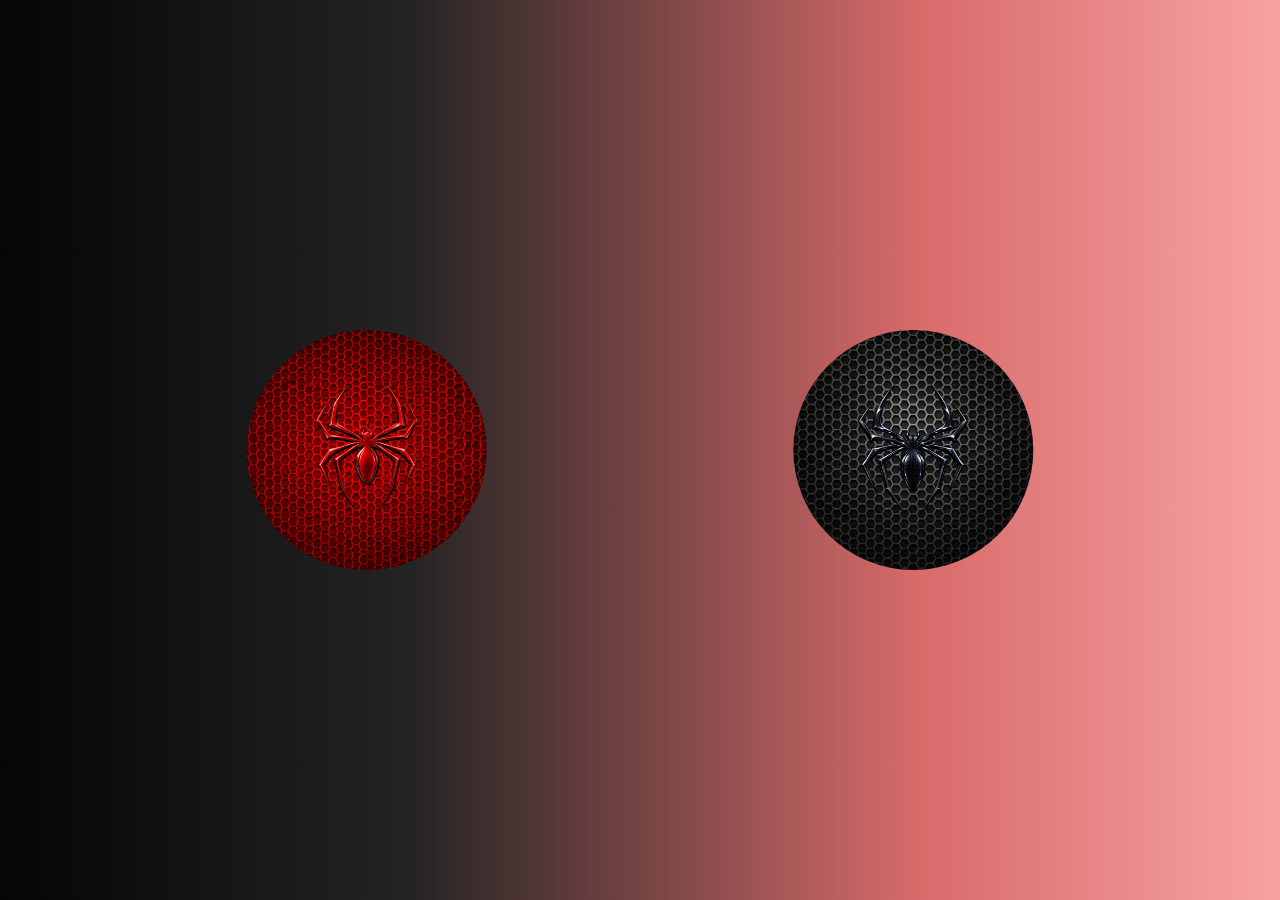
<file: index.html>
<!DOCTYPE html>
<html lang="en">
<head>
    <meta charset="UTF-8">
    <meta http-equiv="X-UA-Compatible" content="IE=edge">
    <meta name="viewport" content="width=device-width, initial-scale=1.0">
    <meta name="description" content="Interactive expanding Spider-Man character cards with textured backgrounds, pulse animation and AOS scroll effects.">
    <link rel="stylesheet" href="animation.css">
    <link rel="stylesheet" href="https://unpkg.com/aos@next/dist/aos.css">
    <title>Expanding Character Cards</title>
</head>
<body>
    <main class="main">
        <article class="superhero-card red-card"
            data-aos="slide-right"
            data-aos-offset="200"
            data-aos-delay="500"
            data-aos-duration="1000"
            data-aos-easing="ease-in-out-quart"
            data-aos-mirror="false"
            data-aos-once="false"
            data-aos-anchor-placement="center">
            <div class="superhero-circle">
                <img src="images/GlossyRedSymbioteSpiderEmblem.png" class="hero-logo animotion-pulse" alt="Glossy red spider emblem">
            </div>
            <div class="hero-content">
                <h2>Spider Man</h2>
                <p>The classic red-and-blue web-slinger presented in an expanding interactive character card.</p>
                <a href="#" aria-label="Explore Spider-Man card">Explore</a>
            </div>
            <img src="images/spiderman-red.png" class="hero-product" alt="Red Spider-Man character">
        </article>

        <article class="superhero-card black-card"
            data-aos="slide-left"
            data-aos-offset="200"
            data-aos-delay="500"
            data-aos-duration="1000"
            data-aos-easing="ease-in-out-quart"
            data-aos-mirror="false"
            data-aos-once="false"
            data-aos-anchor-placement="center">
            <div class="superhero-circle">
                <img src="images/GlossyBlackSymbioteSpiderEmblem.png" class="hero-logo animotion-pulse" alt="Glossy black spider emblem">
            </div>
            <div class="hero-content">
                <h2>Black Spider Man</h2>
                <p>The black-suit web-slinger with a dark symbiote look and the same expanding card interaction.</p>
                <a href="#" aria-label="Explore Black Spider-Man card">Explore</a>
            </div>
            <img src="images/spiderman-black.png" class="hero-product" alt="Black suit Spider-Man character">
        </article>
    </main>

    <script src="https://unpkg.com/aos@next/dist/aos.js"></script>
    <script>
        AOS.init();
    </script>
</body>
</html>
</file>
<file: animation.css>
*{
    margin: 0;
    padding: 0;
    box-sizing: border-box;
    font-family: 'Poppins', sans-serif;
}

html,
body{
    min-height: 100%;
}

body{
    min-height: 100vh;
    background: linear-gradient(270deg, #f7a3a3 0%, #d96b6b 28%, #242424 68%, #050505 100%);
    background-attachment: fixed;
    overflow-x: hidden;
}

.main{
    display: flex;
    justify-content: space-evenly;
    align-items: center;
    flex-wrap: wrap;
    gap: 30px;
    min-height: 100vh;
    padding: 40px 20px;
}

.superhero-card{
    position: relative;
    width: 300px;
    height: 350px;
    margin: 20px;
    transition: 0.5s;
    transition-delay: 0.5s;
    display: flex;
    justify-content: flex-start;
    align-items: center;
}

.superhero-card:hover{
    width: 600px;
    transition-delay: 0s;
}

.superhero-card .superhero-circle{
    position: absolute;
    top: 0;
    left: 0;
    width: 100%;
    height: 100%;
    border: none;
    background: transparent;
    border-radius: 20px;
    overflow: hidden;
    display: flex;
    justify-content: center;
    align-items: center;
    box-shadow: none;
}

.superhero-card .superhero-circle::before{
    content: '';
    position: absolute;
    inset: 0;
    background-image: var(--card-texture);
    background-position: center;
    background-size: cover;
    background-repeat: no-repeat;
    clip-path: circle(120px at center);
    transition: clip-path 0.5s ease;
}

.red-card{
    --card-texture: url('images/EmbossedRedHoneycombGrid.png');
}

.black-card{
    --card-texture: url('images/EmbossedBlackHoneycombGrid.png');
}

.superhero-card:hover .superhero-circle::before{
    clip-path: circle(400px at center);
}

.superhero-card .superhero-circle .hero-logo{
    position: relative;
    width: 200px;
    max-height: 200px;
    object-fit: contain;
    transition: 0.5s;
    transition-delay: 0.5s;
    transform-origin: center;
    z-index: 1;
}

.superhero-card:hover .superhero-circle .hero-logo{
    transform: scale(0);
    transition-delay: 0s;
}

.hero-content{
    position: relative;
    width: 50%;
    left: 20%;
    padding: 20px 20px 20px 40px;
    opacity: 0;
    transition: 0.5s;
    visibility: hidden;
    z-index: 2;
}

.superhero-card:hover .hero-content{
    left: 0;
    opacity: 1;
    visibility: visible;
    transition-delay: 0.5s;
}

.hero-content h2{
    color: white;
    text-transform: uppercase;
    font-size: 30px;
    line-height: normal;
    margin-bottom: 10px;
}

.hero-content p{
    color: #fff;
    line-height: 1.5;
}

.hero-content a{
    position: relative;
    color: rgb(2, 2, 2);
    background: white;
    padding: 10px 20px;
    border-radius: 3px;
    margin-top: 10px;
    display: inline-block;
    text-decoration: none;
    font-weight: 500;
}

.superhero-card .hero-product{
    position: absolute;
    top: 50%;
    left: 50%;
    transform: translate(-50%, -50%) scale(0);
    height: 500px;
    max-width: 55%;
    object-fit: contain;
    transition: 0.5s;
    transition-delay: 0s;
    z-index: 3;
    pointer-events: none;
}

.superhero-card:hover .hero-product{
    left: 72%;
    transform: translate(-50%, -50%) scale(1);
    transition-delay: 0s;
}

.superhero-card:hover .hero-logo{
    animation: none !important;
    display: none;
}

.animotion-pulse{
    animation: animotion-pulse 1.8s ease-in-out infinite;
}

@keyframes animotion-pulse{
    0%, 100%{
        transform: scale(1);
    }
    50%{
        transform: scale(1.08);
    }
}

@media(max-width: 991px){
    body{
        background: linear-gradient(180deg, #f7a3a3 0%, #b05b5b 38%, #191919 72%, #050505 100%);
    }

    .superhero-card{
        width: min(100%, 350px);
        max-width: 350px;
        align-items: flex-start;
    }

    .superhero-card:hover{
        width: min(100%, 350px);
        height: 630px;
    }

    .superhero-card:hover .hero-product{
        top: initial;
        bottom: 30px;
        left: 50%;
        transform: translate(-50%, 0%) scale(1);
        height: 300px;
        max-width: 90%;
    }

    .superhero-card .hero-content{
        width: 100%;
        left: 0;
        padding: 40px;
    }
}
</file>
